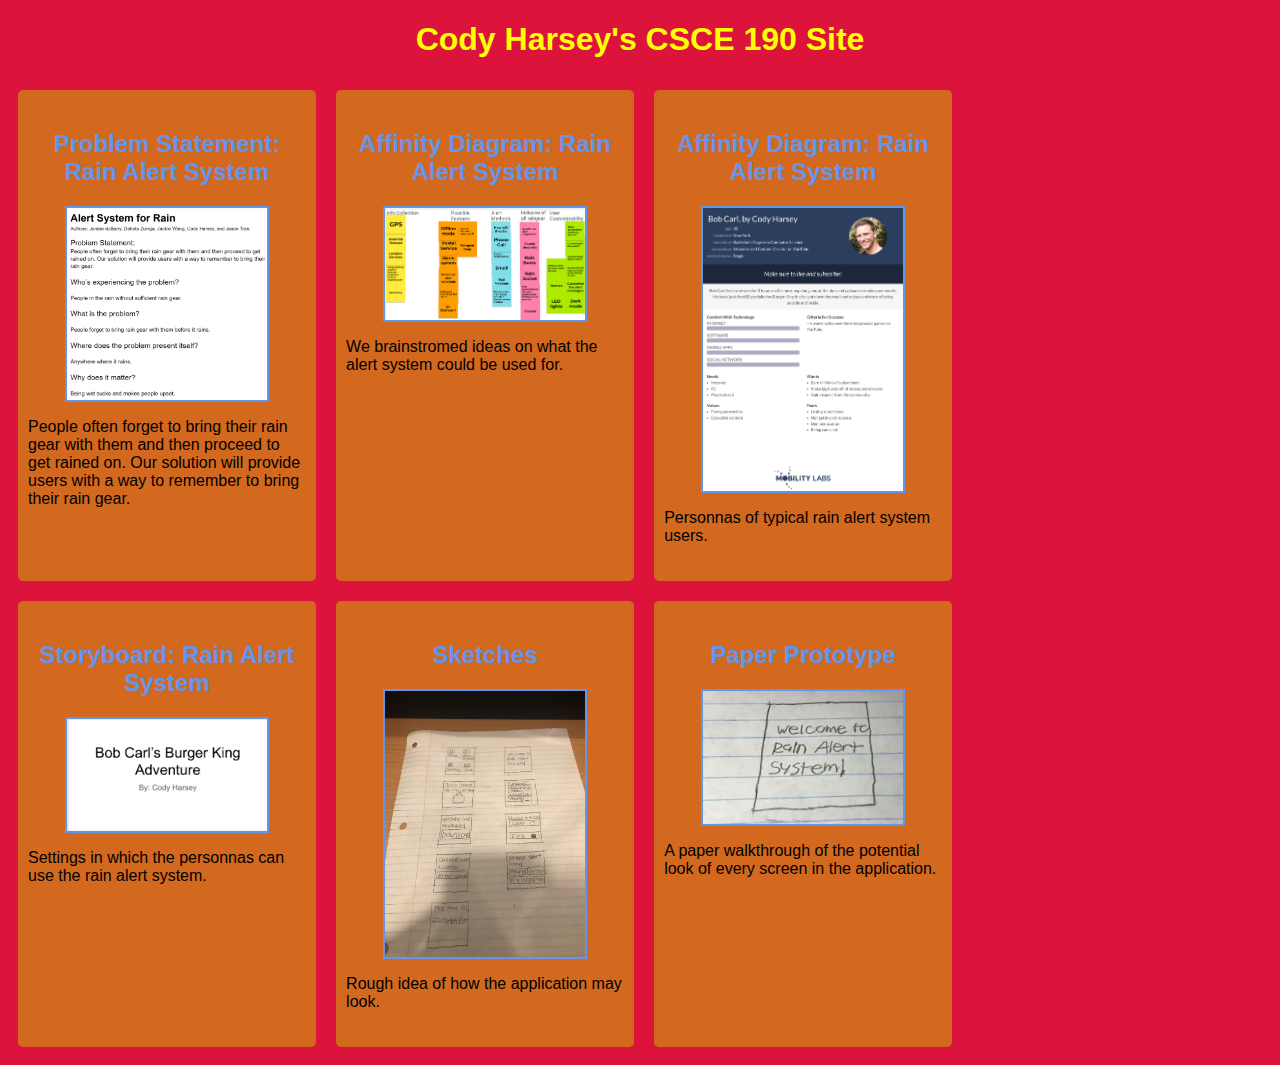
<file: index.html>
<!DOCTYPE html>
<html>
    <head>
        <title>CSCE 190: Cody Harsey</title>
        <link rel= "stylesheet" href="styles.css">

    </head>
    <body>
        <h1>Cody Harsey's CSCE 190 Site</h1>

        <div class="assignments">
         <!-- Problem Statement Assignment -->
         <section class="assignment">
             <a href="files/problem-statement.pdf">
                <h2>Problem Statement: Rain Alert System</h2>
                </a>
                <a href="files/problem-statement.pdf">
                 <img src="images/problem-statement.png">
                </a>
                 <p>People often forget to bring their rain gear with them and then proceed to get rained on. Our solution will provide users with a way to remember to bring their rain gear.</p>
         </section>

         <!--Affinity Diagram Assignment-->
         <section class="assignment">
            <a href="files/affinity-diagram.pdf">
               <h2>Affinity Diagram: Rain Alert System</h2>
               </a>
               <a href="files/affinity-diagram.pdf">
                <img src="images/affinity-diagram.png">
               </a>
                <p>We brainstromed ideas on what the alert system could be used for.</p>
        </section>

         <!--Personna Assignment-->
         <section class="assignment">
            <a href="files/personna.pdf">
               <h2>Affinity Diagram: Rain Alert System</h2>
               </a>
               <a href="files/personna.pdf">
                <img src="images/personna-1.png">
               </a>
                <p>Personnas of typical rain alert system users.</p>
        </section>

         <!--Storyboard Assignment-->
         <section class="assignment">
            <a href="files/storyboard.pdf">
               <h2>Storyboard: Rain Alert System</h2>
               </a>
               <a href="files/storyboard.pdf">
                <img src="images/storyboard.png">
               </a>
                <p>Settings in which the personnas can use the rain alert system.</p>
        </section>
         
         <!--Sketch Assignment-->
         <section class="assignment">
            <a href="files/sketch.pdf">
               <h2>Sketches</h2>
               </a>
               <a href="files/sketch.pdf">
                <img src="images/sketch.png">
               </a>
                <p>Rough idea of how the application may look.</p>
        </section>

         <!--Prototype Assingment-->
         <section class="assignment">
            <a href="https://www.youtube.com/watch?v=Dr53Qd-dzGk">
               <h2>Paper Prototype</h2>
               </a>
               <a href="https://www.youtube.com/watch?v=Dr53Qd-dzGk">
                <img src="images/prototype.png">
               </a>
                <p>A paper walkthrough of the potential look of every screen in the application.</p>
         </section>
     </div>
     </body>
 </html>
</file>
<file: styles.css>
body {
    background:#DC143C;
    font-family:Arial, Arial, Helvetica, sans-serif;
}

.assignments {
    display:flex;
    flex-wrap:wrap;
}

.assignment {
    width:22%;
    padding:10px;
    margin:10px;
    padding:20px 10px;
    background:#D2691E;
    border-radius:5px;
}

.assignment img {
    width:200px;
    margin:10px;
    border:2px solid #6495ED;
    display:block;
    margin:auto;
}

.assignment img:hover {
    border:2px solid #556B2F;
}

h1 {
    color:yellow;
    text-align:center;
}

h2 {
    text-align:center;
}

a {
    text-decoration:none;
    color:#6495ED;
}

a:hover {
    color:#556B2F;
}
</file>
